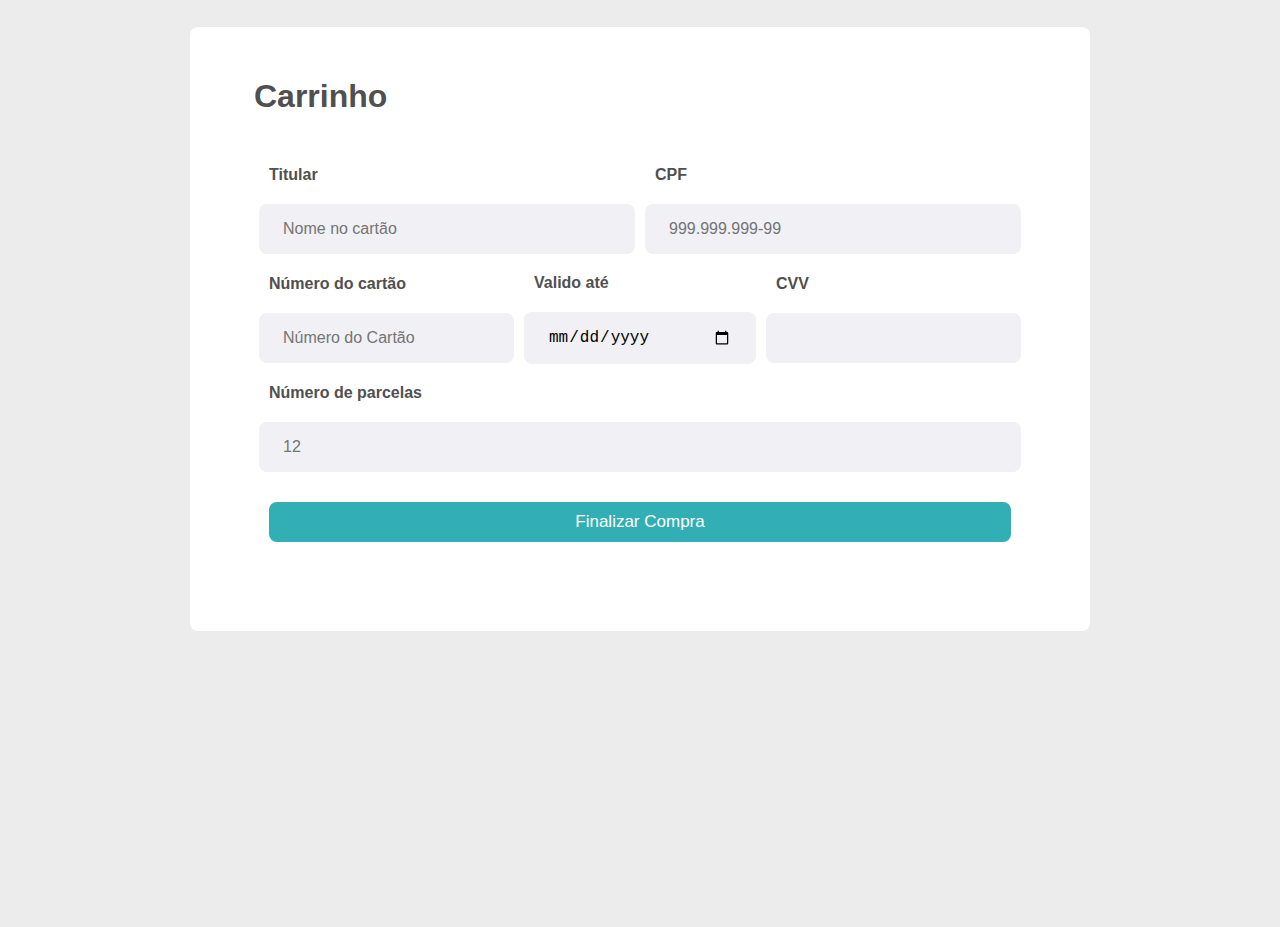
<file: gix/carrinho.html>
<!doctype html>
<html lang="pt-br">

<head>
    <!-- Required meta tags -->
    <meta charset="utf-8">
    <meta name="viewport" content="width=device-width, initial-scale=1, shrink-to-fit=no">

    <link rel="stylesheet" href="css/style.css">
    <link rel="stylesheet" href="css/cadastro.css">

    <link rel="stylesheet" href="css/buy.css">

    <title>Carrinho</title>
</head>

<body>
    <div class="container">
        <div class="form">
            <h1>Carrinho</h1>
            <form action="" method="POST">
                <fieldset>
                    <div class="field-group">
                        <div class="field">
                            <label for="titular">Titular</label>
                            <input type="text" name="titular" placeholder="Nome no cartão" required="required">
                        </div>
                        <div class="field">
                            <label for="cpf">CPF</label>
                            <input type="number" name="cpf" placeholder="999.999.999-99" required="required">
                        </div>
                    </div>
                    <div class="field-group">
                        <div class="field">
                            <label for="cardNumber">Número do cartão</label>
                            <input type="number" name="cardNumber" placeholder="Número do Cartão" required="required">
                        </div>
                        <div class="field">
                            <label for="validity">Valido até</label>
                            <input type="date" name="validity" required="required">
                        </div>
                        <div class="field">
                            <label for="cvv">CVV</label>
                            <input type="number" name="cvv" required="required">
                        </div>
                    </div>
                    <!-- <div class="field-group">
                        <div class="field">
                            <label for="voucher">Valor do voucher</label>
                            <select name="segment_select">
                                <option value="1">R$10,00</option>
                                <option value="2">R$20,00</option>
                                <option value="3">R$30,00</option>
                            </select>
                        </div>
                        <div class="field">
                            <label for="quantity">Quantidade</label>
                            <input type="number" name="quantity" placeholder="12" required="required">
                        </div>
                    </div> -->
                    <div class="field-group">
                        <div class="field">
                            <label for="nPartition">Número de parcelas</label>
                            <input type="number" name="nPartition" placeholder="12" required="required">
                        </div>


                </fieldset>
            </form>
            <div class="btn">
                <a href="home.html" id="save" class="primaryButton">Finalizar Compra</a>
            </div>
            </div>
        </div>
</body>
<script src="scripts/cadastro.js"></script>

</html>
</file>
<file: gix/css/style.css>
@import url('https://fonts.googleapis.com/css2?family=Kumbh+Sans:wght@400;700&display=swap');
:root {
    --title-color: #31AFB4;
    --primary-color: #2b7174;
    --text-normal: rgb(80, 80, 80);
    --accent-color: #00e2cf;
}

* {
    margin: 0;
    padding: 0;
    box-sizing: border-box;
}

a {
    text-decoration: none;
}

h1,
h2,
h3,
h4,
h5,
h6 {
    font-family: 'Ubuntu', sans-serif;
    color: var(--text-normal);
    font-weight: bold;
    line-height: 10px;
}

html,
body {
    margin: 0;
    height: 100%;
}

body {
    background-color: rgb(236, 236, 236);
    font-family: 'Ubuntu', sans-serif;
    color: var(--text-normal);
}

.container-left {
    display: flex;
    flex-direction: column;
    text-align: center;
    margin: 0 50% 0 0;
    width: 50%;
}

.container-right {
    display: flex;
    flex: 1;
    flex-direction: column;
    text-align: center;
    margin: 0 0 0 50%;
    width: 50%;
    height: 100%;
}

.form {
    background-color: white;
    margin: 3vh auto;
    border-radius: 8px;
    height: 100%;
    padding: 5%;
    width: 50%;
    max-width: 900px;
}

legend a {
    text-align: right;
    display: flex;
    font-size: 15px;
    align-items: center;
}

form h1 {
    font-size: 36px;
}

form fieldset {
    margin-top: 50px;
    border: 0;
}

form fieldset legend {
    margin-bottom: 20px;
    display: flex;
    flex-direction: column;
    text-align: center;
    align-items: center;
    justify-content: space-between;
    width: 100%;
}

form fieldset legend h2 {
    font-size: 14px;
}

form fieldset legend span {
    color: var(--primary-color);
    font-size: 14px;
}

form .field {
    flex: 1;
    display: flex;
    flex-direction: column;
    align-self: center;
    margin-bottom: 24px;
}

form .field label {
    margin-bottom: 10px;
    padding: 10px;
    font-weight: bold;
}

form .field-group {
    display: flex;
    flex-direction: column;
}

form input,
form select {
    background-color: #f0f0f5;
    border: 0;
    padding: 16px 24px;
    font-size: 16px;
    border-radius: 8px;
    outline: none;
}

.btn {
    display: flex;
    flex-direction: column;
    align-items: center;
    margin: 5px 15px;
}

.primaryButton {
    margin: 10px;
    background-color: var(--title-color);
    border-radius: 10px;
    display: inline-block;
    cursor: pointer;
    color: #ffffff;
    font-family: Arial;
    font-size: 17px;
    padding: 10px 15px;
    text-decoration: none;
}

.primaryButton:hover {
    background-color: var(--primary-color);
}

.primaryButton:active {
    position: relative;
    top: 1px;
}

.BlackButton {
    margin: 10px;
    background-color: black;
    border-radius: 10px;
    display: inline-block;
    cursor: pointer;
    color: #ffffff;
    font-family: Arial;
    font-size: 17px;
    padding: 10px 15px;
    text-decoration: none;
}

.BlackButton:hover {
    background-color: rgb(24, 24, 24);
}

.BlackButton:active {
    position: relative;
    top: 1px;
}

header {
    margin-top: 30px;
    display: flex;
    justify-content: space-between;
    align-items: center;
}

header a {
    color: var(--title-color);
    font-weight: bold;
    display: flex;
    align-items: center;
}

header a span {
    margin-right: 16px;
    background-image: url('../photos/arrow-left.svg');
    display: flex;
    width: 20px;
    height: 24px;
}

header a .counter {
    background: var(--title-color);
    color: white;
    font-weight: bold;
    text-align: center;
    align-self: center;
    width: 15px;
    height: 15px;
    border-radius: 100%;
    align-content: normal;
    display: flex;
    flex-direction: column;
    justify-content: center;
    font-size: 10px;
    margin-right: 20px;
}

header .cart-logout {
    width: auto;
    display: flex;
}

header .cart-logout a i {
    margin-left: 3px;
}


/* 
header img {
    width: 110px;
    height: 110px;
} */

.msg h4 {
    color: red;
    font-size: 15px;
    margin-bottom: 15px;
}


/* Chrome, Safari, Edge, Opera */

input::-webkit-outer-spin-button,
input::-webkit-inner-spin-button {
    -webkit-appearance: none;
    margin: 0;
}


/* Firefox */

input[type=number] {
    -moz-appearance: textfield;
}
</file>
<file: gix/css/cadastro.css>
form .field-group {
    display: flex;
    flex-direction: row;
}

form .field {
    margin: 5px;
}

.container-redir {
    background-color: rgba(0, 0, 0, 0.719);
}

#segment_select {
    -webkit-appearance: none;
    -moz-appearance: none;
    appearance: none;
    background: url(http://www.webcis.com.br/images/imagens-noticias/select/ico-seta-appearance.gif) no-repeat #eeeeee;
    background-position: 218px center;
    width: 250px;
    height: 30px;
    border: 1px solid #ddd;
}

.primaryButton {
    margin: 20px;
    background-color: var(--title-color);
    border-radius: 8px;
    display: inline-block;
    cursor: pointer;
    color: #ffffff;
    font-family: Arial;
    font-size: 17px;
    text-align: center;
    width: 100%;
    text-decoration: none;
}

.primaryButton:hover {
    background-color: var(--primary-color);
}

.primaryButton:active {
    position: relative;
    top: 1px;
}
</file>
<file: gix/css/buy.css>
.container .form {
    width: 90%;
    max-width: 900px;
}
</file>
